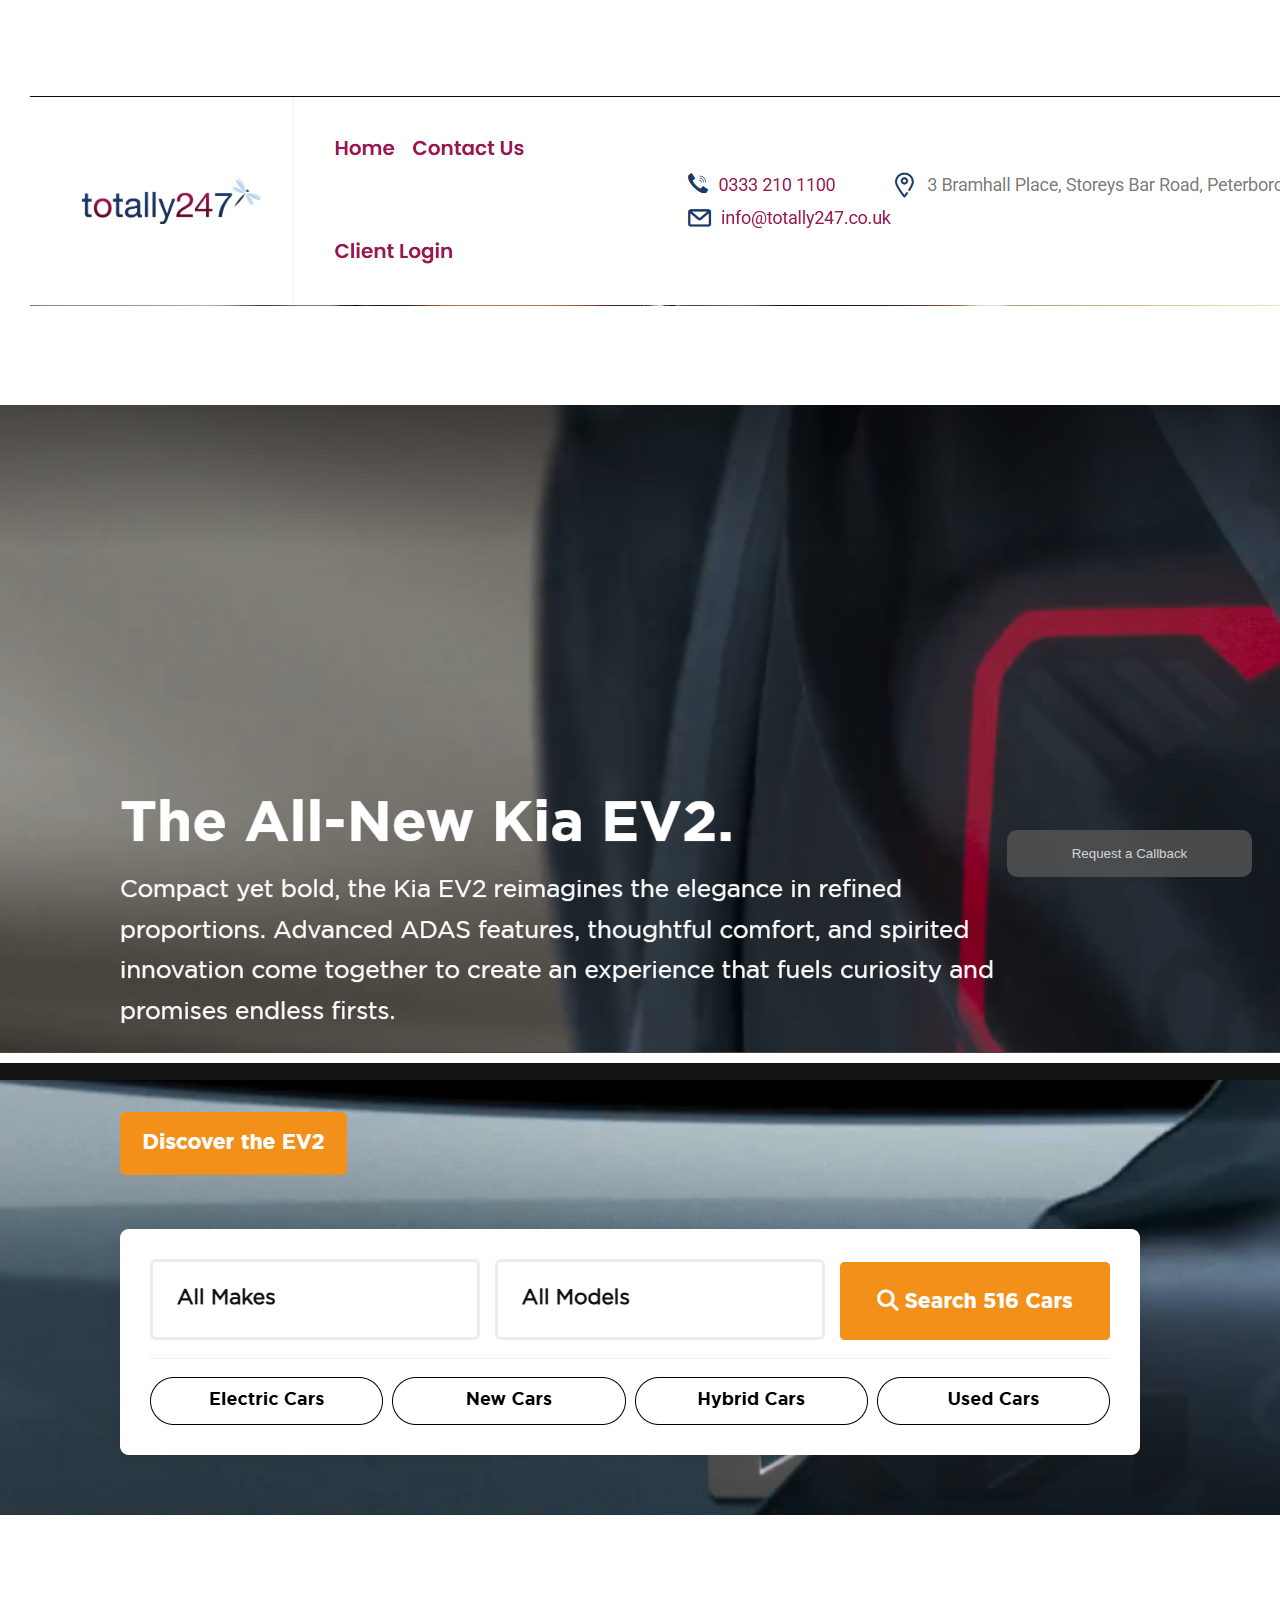
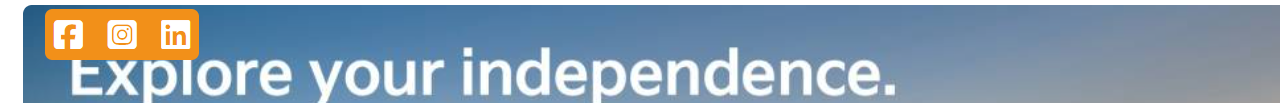
<file: index.html>
<!DOCTYPE html>
<html>
	<head>
		<title>Totally247's 8x8 Demo</title>  <!-- Web Page Tab Name. -->
	<link rel="stylesheet" type="text/css" href="css/main.css">
	<style>
        body {
            background-color: #FFFFFF;
            color: white; /* Ensures text is readable */
        }
    	</style>
	</head>


    <nav>
      <ul id="navbar" style="list-style: none; text-align: right;">
        <li><div id="__8x8-chat-button-container-script_400379141681b2ac61e3958.80686093"></div></li> <!-- chat button id. -->
	<li style="float:left"><a href="https://zestsupport.github.io/8x8chatdesign/co-browse/"><img src="toplhlogo.PNG"></a></li> <!-- the top left hand logo and makes the logo a button to go to the cobrowse page. -->
			
      </ul>
    </nav>
  

<body>

      <!-- This script will not interfere with the button layout, you just need to include it in the same page. It must also be within the <body> section of the page, preferably just before the ending tag. -->
    <script type="text/javascript">
    (function(c, f, ef){
        var typeofC = Object.prototype.toString.call(c);
        var props = (typeofC === '[object Object]' && c) || {};
        var cb = f || (typeofC === '[object Function]' && c);
        var config = {
            scriptUuid: "script_400379141681b2ac61e3958.80686093",
            tenant: "ZGJmYmRlbW8wMQ",
            channelName: "Totally247 Chat",
            channelUuid: "1e5ugzCAQC-NGQ3FtX2F8A",
            domain: "https://vcc-eu8.8x8.com",
            buttonContainerId: "__8x8-chat-button-container-script_400379141681b2ac61e3958.80686093",
            align: "right",
        };

        var url = new URL("https://cloud8-cc-geo.8x8.com/vcc-chat-channels/public/webchat/discovery");
        var params = { domain: config.domain, tenant: config.tenant, channelUuid: config.channelUuid };
        url.search = new URLSearchParams(params).toString();
        fetch(url)
            .then(response => response.json())
            .then(data => config.domain = !data.domain ? config.domain : data.domain)
            .catch(error => console.warn('Failed to retrieve override domain, will continue using ', config.domain, error))
            .finally(() => loadChat());

        function loadChat() {
            var se = document.createElement("script");
            se.type = "text/javascript";
            se.async = true;
            se.src = props.loaderURL || (config.domain + "/CHAT/common/js/chatv3.js");
            Object.keys(config).forEach(function (k) { se.dataset[k] = config[k] });
            Object.keys(props).forEach(function (k) { se.dataset[k] = props[k] });
            function handleInitEvent(e) {
                var initFn = e.detail.init;
                initFn(config, cb);
                se.removeEventListener('init', handleInitEvent)
            }
            function handleErrorEvent(e) {
                ef && ef(e);
                se.removeEventListener('customerror', handleErrorEvent);
            }
            se.addEventListener('init', handleInitEvent);
            se.addEventListener('customerror', handleErrorEvent);
            var os = document.getElementsByTagName("script")[0];
            os.parentNode.insertBefore(se, os);
        }
    })();
    </script>
	
<script>
window.CoBrowsingCustomStrings = {
  "popup-title": "Zest4's Co-browsing", <!-- CoBrowse name. -->
  "popup-close": "X",
  "popup-start-information": "Please Click Start to initialize the Co-browsing session and pass the session ID below to the Agent.",
  "popup-sync-information": "You may have open another page that is currently being synchronized. Click Synchronize to synchronize this page instead.",
  "popup-session-id-label": "Session ID: ",
  "popup-start-button": "Start",
  "popup-stop-button": "Stop",
  "popup-sync-button": "Synchronize",
  "popup-status-label": "Status: ",

  "status-connecting": "Connecting...",
  "status-ready": "Connected",
  "status-connected": "Connected",
  "status-replica-disconnected": "Waiting for agent to connect.",
  "status-disconnected": "Disconnected",
  "status-sync-required": "Synchronization required",
  "status-invalid-license": "Invalid license",
  "status-limited-license": "All agents are busy, please try again later",
  "status-invalid-domain-for-license": "Invalid domain for license",
  "status-disabled-license": "Disabled license"
};
</script>
<script> 
(function(e,i,g,h,t,c,o,b){o=i.createElement(g);o.async=1;o.src=t;o.setAttribute(h,c); 
b=i.getElementsByTagName(g)[0];b.parentNode.insertBefore(o,b); 
})(window,document,'script','data-8x8-co-browsing','https://cb.8x8.com/license{67d9cdab4333f7004d23c32f}/dist/primary-bundle.js','6824dbac53cdd2004d981e67','data-8x8-co-browsing-mode','full-control'); 
</script> 	

</body>
 
    
<div id="welcome-section" >
      
<img src="Pic2.PNG"> <!-- Top Picture. -->

    <h1></h1>
    <p></p>
  </div>

<div id="welcome-section2" >
      
<img src="Pic3.PNG"> <!-- Bottom Picture. -->

    <h1></h1>
    <p></p>
  </div>
	

	
<!-- for pop up button -->
<style>
body {
  font-family: Arial, Helvetica, sans-serif;
  font-size: 1.2em;
  color: #3a3a38;
}
* {
  box-sizing: border-box;
  color: #3a3a38;
}

/* Button used to open the contact form - fixed at the bottom of the page */
.open-button {
  background-color: #555;
  color: white;
  padding: 16px 20px;
  border: none;
  cursor: pointer;
  opacity: 0.8;
  position: fixed;
  bottom: 23px;
  right: 28px;
  width: 245px;
  border-radius: 10px; /* Rounded edges */
}

/* The popup form - hidden by default */
.form-popup {
  display: none;
  position: fixed;
  bottom: 0;
  right: 15px;
  border: 3px solid #f1f1f1;
  z-index: 9;
  background-color: white;
  color: #3a3a38;
  border-radius: 15px; /* Rounded edges for popup */
  padding: 15px;
  box-shadow: 0px 4px 10px rgba(0, 0, 0, 0.2); /* Subtle shadow for effect */
}

/* Add styles to the form container */
.form-container {
  max-width: 300px;
  padding: 10px;
  background-color: white;
  color: #3a3a38;
  border-radius: 10px; /* Rounded edges for form container */
}

/* Full-width input fields */
.form-container input[type=text], 
.form-container input[type=password] {
  width: 100%;
  padding: 15px;
  margin: 5px 0 22px 0;
  border: none;
  background: #f1f1f1;
  color: #3a3a38;
  border-radius: 8px; /* Rounded input fields */
}

/* When the inputs get focus, do something */
.form-container input[type=text]:focus, 
.form-container input[type=password]:focus {
  background-color: #ddd;
  outline: none;
  color: #3a3a38;
}

/* Set a style for the submit/login button */
.form-container .btn {
  background-color: #04AA6D;
  color: white;
  padding: 16px 20px;
  border: none;
  cursor: pointer;
  width: 100%;
  margin-bottom:10px;
  opacity: 0.8;
  border-radius: 8px; /* Rounded buttons */
}

/* Add a red background color to the cancel button */
.form-container .cancel {
  background-color: #90bcb4;
}

/* Add some hover effects to buttons */
.form-container .btn:hover, .open-button:hover {
  opacity: 1;
}

/* Table text color */
table, td, th {
  color: #3a3a38;
}
</style>
</head>

	
	
<body>

<button class="open-button" onclick="openForm()">Request a Callback</button>

<div class="form-popup" id="myForm">
  <form id="WebCallBack" onsubmit="submitWebCallback(event)" oninput="extTransactionData.value = '[Name|' + fname.value +' '+ lname.value + '][Location|' + location.value + '][Reason|' + reason.value +']'">

    <input type="hidden" name="extTransactionData"/>
    <input type="hidden" name="tenant" value="dbfbdemo01"/>  <!-- Tenant Name. -->
    <input type="hidden" name="token" value="28072c1255afe841a5d62d7bdd68197fb00fe73766abb16ce0205c4a430515a1"/>  <!-- Action Tokes. -->
    <input type="hidden" name="channel_number" value="442033072344"/> <!-- Channel Number. -->
    <input type="hidden" name="callback_type" value="1"/>
    <input type="hidden" name="queue_id" value="167"/> <!-- Queue ID. -->
    <input type="hidden" name="expiration" value="1200"/><br/>
    <table style="background-color:#FFFFFF;">
      <tr><td>First name:</td><td> <input type="text" name="fname"/></td></tr>
      <tr><td>Last name:</td><td><input type="text" name="lname" /></td></tr>
      <tr><td>Location:</td><td><input type="text" name="location" /></td></tr>
      <tr><td>Reason:</td><td>
        <select name="reason" style="border-radius: 8px; padding: 5px;">
          <option value="Sales Training">Sales Training</option>
          <option value="Technical Training">Technical Training</option>
          <option value="Information" selected>Information</option>
          <option value="Other">Other</option>
        </select>
      </td></tr>
      <tr><td>Phone:</td><td><input type="tel" name="phone" class="anotherClass maskContent" /></td></tr>
      <tr><td colspan="2" style="text-align:center"><input type="submit" value="Call Me" style="border-radius: 8px;"/></td></tr>
    </table>
  </form>

  <form action="/action_page.php" class="form-container">
    <button type="button" class="btn cancel" onclick="closeForm()">Close</button>
  </form>
</div>

<script>
function submitWebCallback(event) {
  event.preventDefault();

  const form = document.getElementById("WebCallBack");
  const formData = new FormData(form);
  const params = new URLSearchParams(formData).toString();

  fetch("https://vcc-eu8.8x8.com/SC/webcallback.php?" + params)
    .then(response => {
      if (response.ok) {
        console.log("Callback request submitted successfully.");
        closeForm(); // or show a hidden success message instead
      } else {
        console.warn("8x8 callback request failed with status:", response.status);
        // optionally show a message on the page
      }
    })
    .catch(error => {
      console.error("Request failed:", error);
    });
}
</script>


<script>
function openForm() {
  document.getElementById("myForm").style.display = "block";
}

function closeForm() {
  document.getElementById("myForm").style.display = "none";
}
</script>

	
</html>
</file>
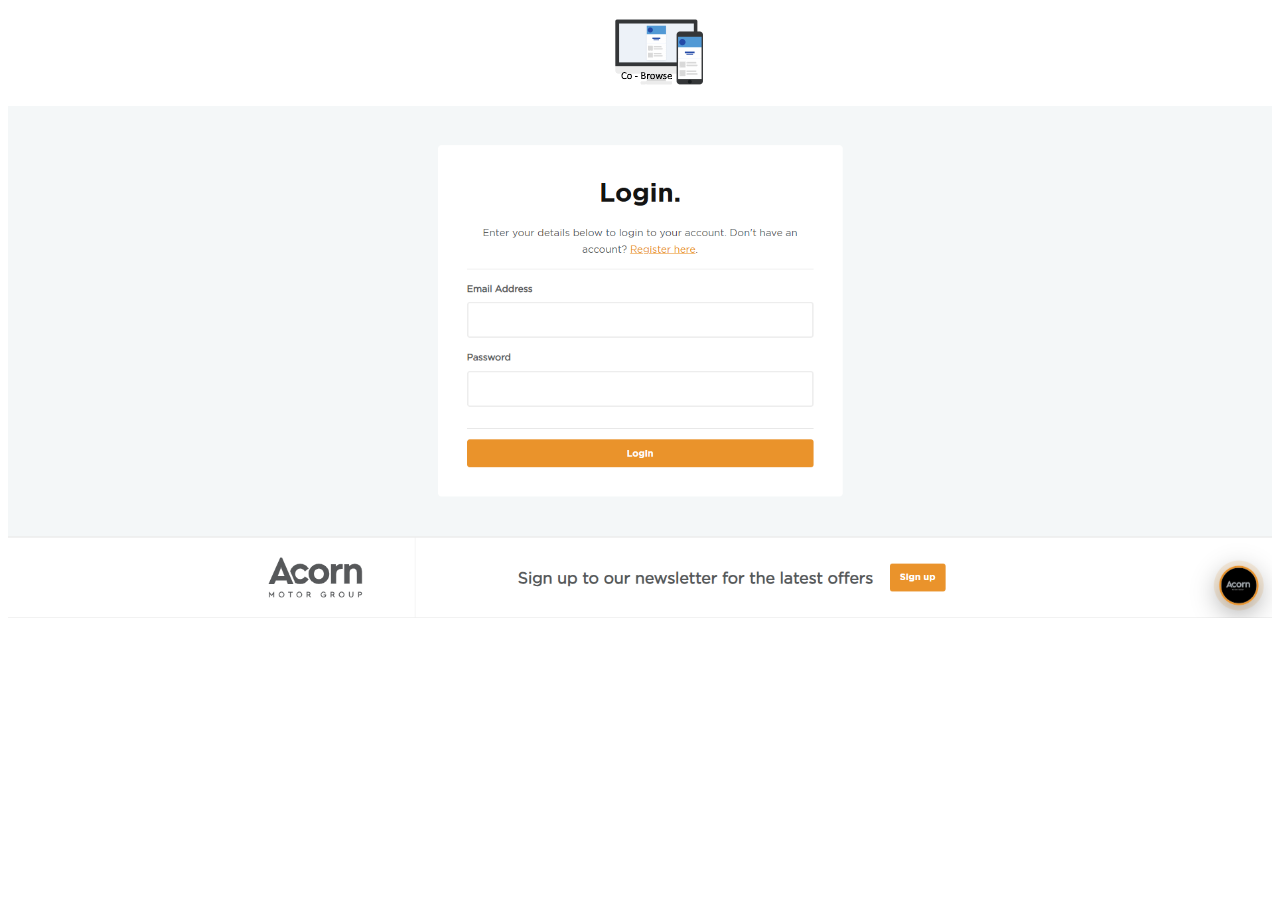
<file: co-browse/index.html>
<!DOCTYPE html>
<html>
<head>
    <title>Totally247 Co Browse</title>
    <style>
        body {
            background-color: #FFFFFF;
            text-align: center;
            color: white;
        }
        img {
            margin-top: 0;
            max-width: 100%;
             height: auto;
        }
    </style>
</head>
<nav>
      <ul id="navbar" style="list-style: none; text-align: center;">
        <li style="display: inline-block; margin: 0 10px;"><a href="#" onclick="window.coBrowsingInstance && coBrowsingInstance.showPopup();return false;"><img src="co-browse - transparent.gif"> </a></li>
      </ul>
    </nav>

<body>
    <img src="pic4.PNG" alt="Displayed Image">

<script>
window.CoBrowsingCustomStrings = {
  "popup-title": "Totally247 Co Browse",
  "popup-close": "X",
  "popup-start-information": "Please Click Start to initialize the Co-browsing session and pass the session ID below to the Agent.",
  "popup-sync-information": "You may have open another page that is currently being synchronized. Click Synchronize to synchronize this page instead.",
  "popup-session-id-label": "Session ID: ",
  "popup-start-button": "Start",
  "popup-stop-button": "Stop",
  "popup-sync-button": "Synchronize",
  "popup-status-label": "Status: ",

  "status-connecting": "Connecting...",
  "status-ready": "Connected",
  "status-connected": "Connected",
  "status-replica-disconnected": "Waiting for agent to connect.",
  "status-disconnected": "Disconnected",
  "status-sync-required": "Synchronization required",
  "status-invalid-license": "Invalid license",
  "status-limited-license": "All agents are busy, please try again later",
  "status-invalid-domain-for-license": "Invalid domain for license",
  "status-disabled-license": "Disabled license"
};
</script>
	
<script>

(function(e,i,g,h,t,c,o,b,r,w){r=i.createElement(g);r.setAttribute(h,c);

o&&Object.keys(o).map(function(k){r.setAttribute(k,o[k])});

r.async=1;r.src='https://'+t+'/license'+c+'/dist/primary-bundle.js';

w=i.getElementsByTagName(g)[0];w.parentNode.insertBefore(r,w);

})(window,document,'script','data-8x8-co-browsing','cb.8x8.com','6824dbac53cdd2004d981e67',{

'data-8x8-co-browsing-multi-domain': true,

'data-8x8-co-browsing-mode':'<Co-browse-mode>'

});
	
</script>

    
</body>
</html>
</file>
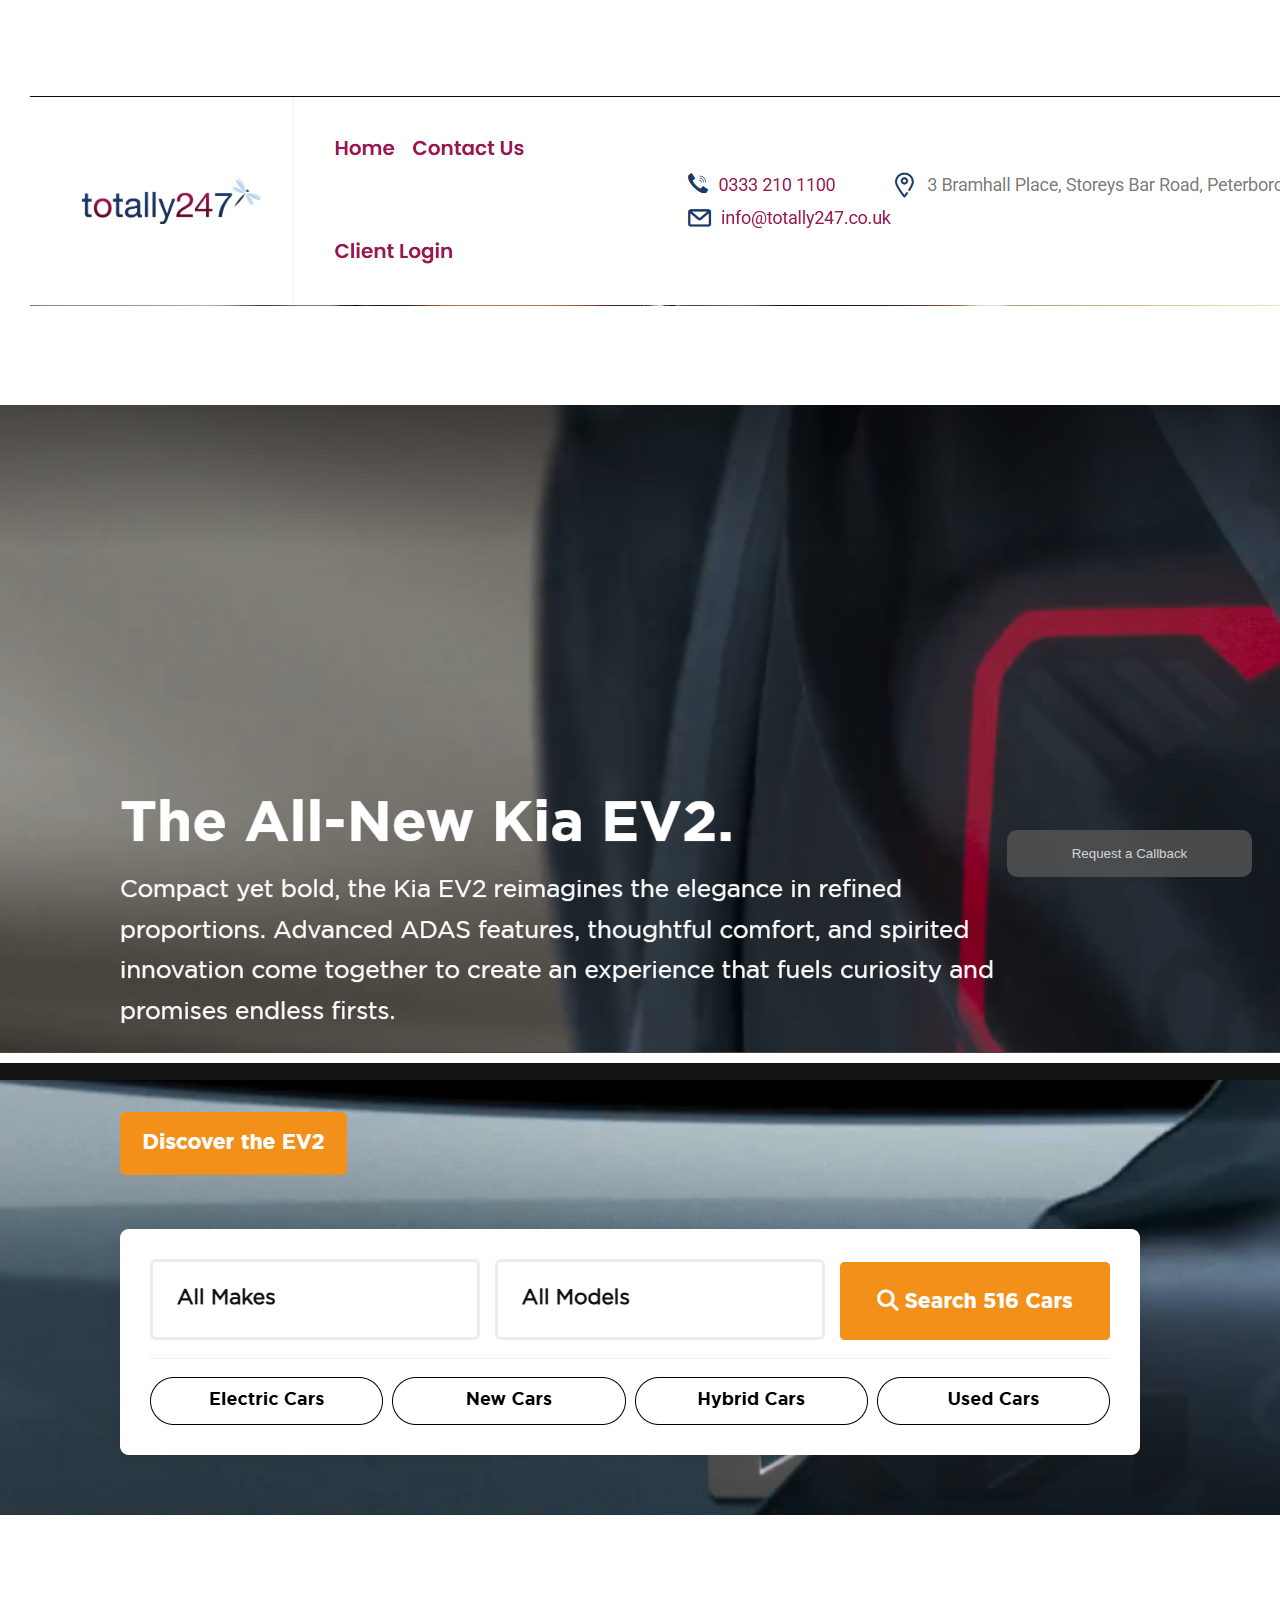
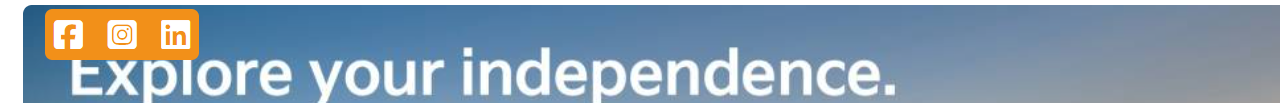
<file: index - Copy.html>
<!DOCTYPE html>
<html>
	<head>
		<title>Totally247's 8x8 Demo</title>  <!-- Web Page Tab Name. -->
	<link rel="stylesheet" type="text/css" href="css/main.css">
	<style>
        body {
            background-color: #FFFFFF;
            color: white; /* Ensures text is readable */
        }
    	</style>
	</head>


    <nav>
      <ul id="navbar" style="list-style: none; text-align: right;">
        <li><div id="__8x8-chat-button-container-script_3253393646628f7ebcb9cc8.09307088"></div></li> <!-- chat button id. -->
	<li style="float:left"><a href="https://zestsupport.github.io/8x8chatdesign/co-browse/"><img src="toplhlogo.PNG"></a></li> <!-- the top left hand logo and makes the logo a button to go to the cobrowse page. -->
			
      </ul>
    </nav>
  

<body>

      <!-- This script will not interfere with the button layout, you just need to include it in the same page. It must also be within the <body> section of the page, preferably just before the ending tag. -->
        <script type="text/javascript">
          (function(c, f, ef){
              var typeofC = Object.prototype.toString.call(c);
              var props = (typeofC === '[object Object]' && c) || {};
              var cb = f || (typeofC === '[object Function]' && c);
              var config = {
                  scriptUuid: "script_3253393646628f7ebcb9cc8.09307088",
                  tenant: "emVzdDR4MDE",
                  channelName: "Chat",
                  channelUuid: "KaH4RUi3RQCEABsoMEj2Ag",
                  domain: "https://vcc-eu10.8x8.com",
                  buttonContainerId: "__8x8-chat-button-container-script_3253393646628f7ebcb9cc8.09307088",
                  align: "right",
              };
      
              var url = new URL("https://cloud8-cc-geo.8x8.com/vcc-chat-channels/public/webchat/discovery");
              var params = { domain: config.domain, tenant: config.tenant, channelUuid: config.channelUuid };
              url.search = new URLSearchParams(params).toString();
              fetch(url)
                  .then(response => response.json())
                  .then(data => config.domain = !data.domain ? config.domain : data.domain)
                  .catch(error => console.warn('Failed to retrieve override domain, will continue using ', config.domain, error))
                  .finally(() => loadChat());
      
              function loadChat() {
                  var se = document.createElement("script");
                  se.type = "text/javascript";
                  se.async = true;
                  se.src = props.loaderURL || (config.domain + "/CHAT/common/js/chatv3.js");
                  Object.keys(config).forEach(function (k) { se.dataset[k] = config[k] });
                  Object.keys(props).forEach(function (k) { se.dataset[k] = props[k] });
                  function handleInitEvent(e) {
                      var initFn = e.detail.init;
                      initFn(config, cb);
                      se.removeEventListener('init', handleInitEvent)
                  }
                  function handleErrorEvent(e) {
                      ef && ef(e);
                      se.removeEventListener('customerror', handleErrorEvent);
                  }
                  se.addEventListener('init', handleInitEvent);
                  se.addEventListener('customerror', handleErrorEvent);
                  var os = document.getElementsByTagName("script")[0];
                  os.parentNode.insertBefore(se, os);
              }
          })();
          </script>
	
<script>
window.CoBrowsingCustomStrings = {
  "popup-title": "Zest4's Co-browsing", <!-- CoBrowse name. -->
  "popup-close": "X",
  "popup-start-information": "Please Click Start to initialize the Co-browsing session and pass the session ID below to the Agent.",
  "popup-sync-information": "You may have open another page that is currently being synchronized. Click Synchronize to synchronize this page instead.",
  "popup-session-id-label": "Session ID: ",
  "popup-start-button": "Start",
  "popup-stop-button": "Stop",
  "popup-sync-button": "Synchronize",
  "popup-status-label": "Status: ",

  "status-connecting": "Connecting...",
  "status-ready": "Connected",
  "status-connected": "Connected",
  "status-replica-disconnected": "Waiting for agent to connect.",
  "status-disconnected": "Disconnected",
  "status-sync-required": "Synchronization required",
  "status-invalid-license": "Invalid license",
  "status-limited-license": "All agents are busy, please try again later",
  "status-invalid-domain-for-license": "Invalid domain for license",
  "status-disabled-license": "Disabled license"
};
</script>
<script> 
(function(e,i,g,h,t,c,o,b){o=i.createElement(g);o.async=1;o.src=t;o.setAttribute(h,c); 
b=i.getElementsByTagName(g)[0];b.parentNode.insertBefore(o,b); 
})(window,document,'script','data-8x8-co-browsing','https://cb.8x8.com/license{67d9cdab4333f7004d23c32f}/dist/primary-bundle.js','67ec4a6512eb3d004d7ac8fd','data-8x8-co-browsing-mode','full-control'); 
</script> 	

</body>
 
    
<div id="welcome-section" >
      
<img src="Pic2.PNG"> <!-- Top Picture. -->

    <h1></h1>
    <p></p>
  </div>

<div id="welcome-section2" >
      
<img src="Pic3.PNG"> <!-- Bottom Picture. -->

    <h1></h1>
    <p></p>
  </div>
	

	
<!-- for pop up button -->
<style>
body {
  font-family: Arial, Helvetica, sans-serif;
  font-size: 1.2em;
  color: #3a3a38;
}
* {
  box-sizing: border-box;
  color: #3a3a38;
}

/* Button used to open the contact form - fixed at the bottom of the page */
.open-button {
  background-color: #555;
  color: white;
  padding: 16px 20px;
  border: none;
  cursor: pointer;
  opacity: 0.8;
  position: fixed;
  bottom: 23px;
  right: 28px;
  width: 245px;
  border-radius: 10px; /* Rounded edges */
}

/* The popup form - hidden by default */
.form-popup {
  display: none;
  position: fixed;
  bottom: 0;
  right: 15px;
  border: 3px solid #f1f1f1;
  z-index: 9;
  background-color: white;
  color: #3a3a38;
  border-radius: 15px; /* Rounded edges for popup */
  padding: 15px;
  box-shadow: 0px 4px 10px rgba(0, 0, 0, 0.2); /* Subtle shadow for effect */
}

/* Add styles to the form container */
.form-container {
  max-width: 300px;
  padding: 10px;
  background-color: white;
  color: #3a3a38;
  border-radius: 10px; /* Rounded edges for form container */
}

/* Full-width input fields */
.form-container input[type=text], 
.form-container input[type=password] {
  width: 100%;
  padding: 15px;
  margin: 5px 0 22px 0;
  border: none;
  background: #f1f1f1;
  color: #3a3a38;
  border-radius: 8px; /* Rounded input fields */
}

/* When the inputs get focus, do something */
.form-container input[type=text]:focus, 
.form-container input[type=password]:focus {
  background-color: #ddd;
  outline: none;
  color: #3a3a38;
}

/* Set a style for the submit/login button */
.form-container .btn {
  background-color: #04AA6D;
  color: white;
  padding: 16px 20px;
  border: none;
  cursor: pointer;
  width: 100%;
  margin-bottom:10px;
  opacity: 0.8;
  border-radius: 8px; /* Rounded buttons */
}

/* Add a red background color to the cancel button */
.form-container .cancel {
  background-color: #90bcb4;
}

/* Add some hover effects to buttons */
.form-container .btn:hover, .open-button:hover {
  opacity: 1;
}

/* Table text color */
table, td, th {
  color: #3a3a38;
}
</style>
</head>

	
	
<body>

<button class="open-button" onclick="openForm()">Request a Callback</button>

<div class="form-popup" id="myForm">
  <form name="WebCallBack" action="https://vcc-eu8.8x8.com/SC/webcallback.php" method="get"  
        oninput="extTransactionData.value = '[Name|' + fname.value +' '+ lname.value + '][Location|' + location.value + '][Reason|' + reason.value +']'">
    <input type="hidden" name="extTransactionData"/>
    <input type="hidden" name="tenant" value="dbfbdemo01"/>  <!-- Tenant Name. -->
    <input type="hidden" name="token" value="28072c1255afe841a5d62d7bdd68197fb00fe73766abb16ce0205c4a430515a1"/>  <!-- Action Tokes. -->
    <input type="hidden" name="channel_number" value="442033072344"/> <!-- Channel Number. -->
    <input type="hidden" name="callback_type" value="1"/>
    <input type="hidden" name="queue_id" value="167"/> <!-- Queue ID. -->
    <input type="hidden" name="expiration" value="1200"/><br/>
    <table style="background-color:#FFFFFF;">
      <tr><td>First name:</td><td> <input type="text" name="fname"/></td></tr>
      <tr><td>Last name:</td><td><input type="text" name="lname" /></td></tr>
      <tr><td>Location:</td><td><input type="text" name="location" /></td></tr>
      <tr><td>Reason:</td><td>
        <select name="reason" style="border-radius: 8px; padding: 5px;">
          <option value="Sales Training">Sales Training</option>
          <option value="Technical Training">Technical Training</option>
          <option value="Information" selected>Information</option>
          <option value="Other">Other</option>
        </select>
      </td></tr>
      <tr><td>Phone:</td><td><input type="tel" name="phone" class="anotherClass maskContent" /></td></tr>
      <tr><td colspan="2" style="text-align:center"><input type="submit" value="Call Me" style="border-radius: 8px;"/></td></tr>
    </table>
  </form>

  <form action="/action_page.php" class="form-container">
    <button type="button" class="btn cancel" onclick="closeForm()">Close</button>
  </form>
</div>

<script>
function openForm() {
  document.getElementById("myForm").style.display = "block";
}

function closeForm() {
  document.getElementById("myForm").style.display = "none";
}
</script>

	
</html>
</file>
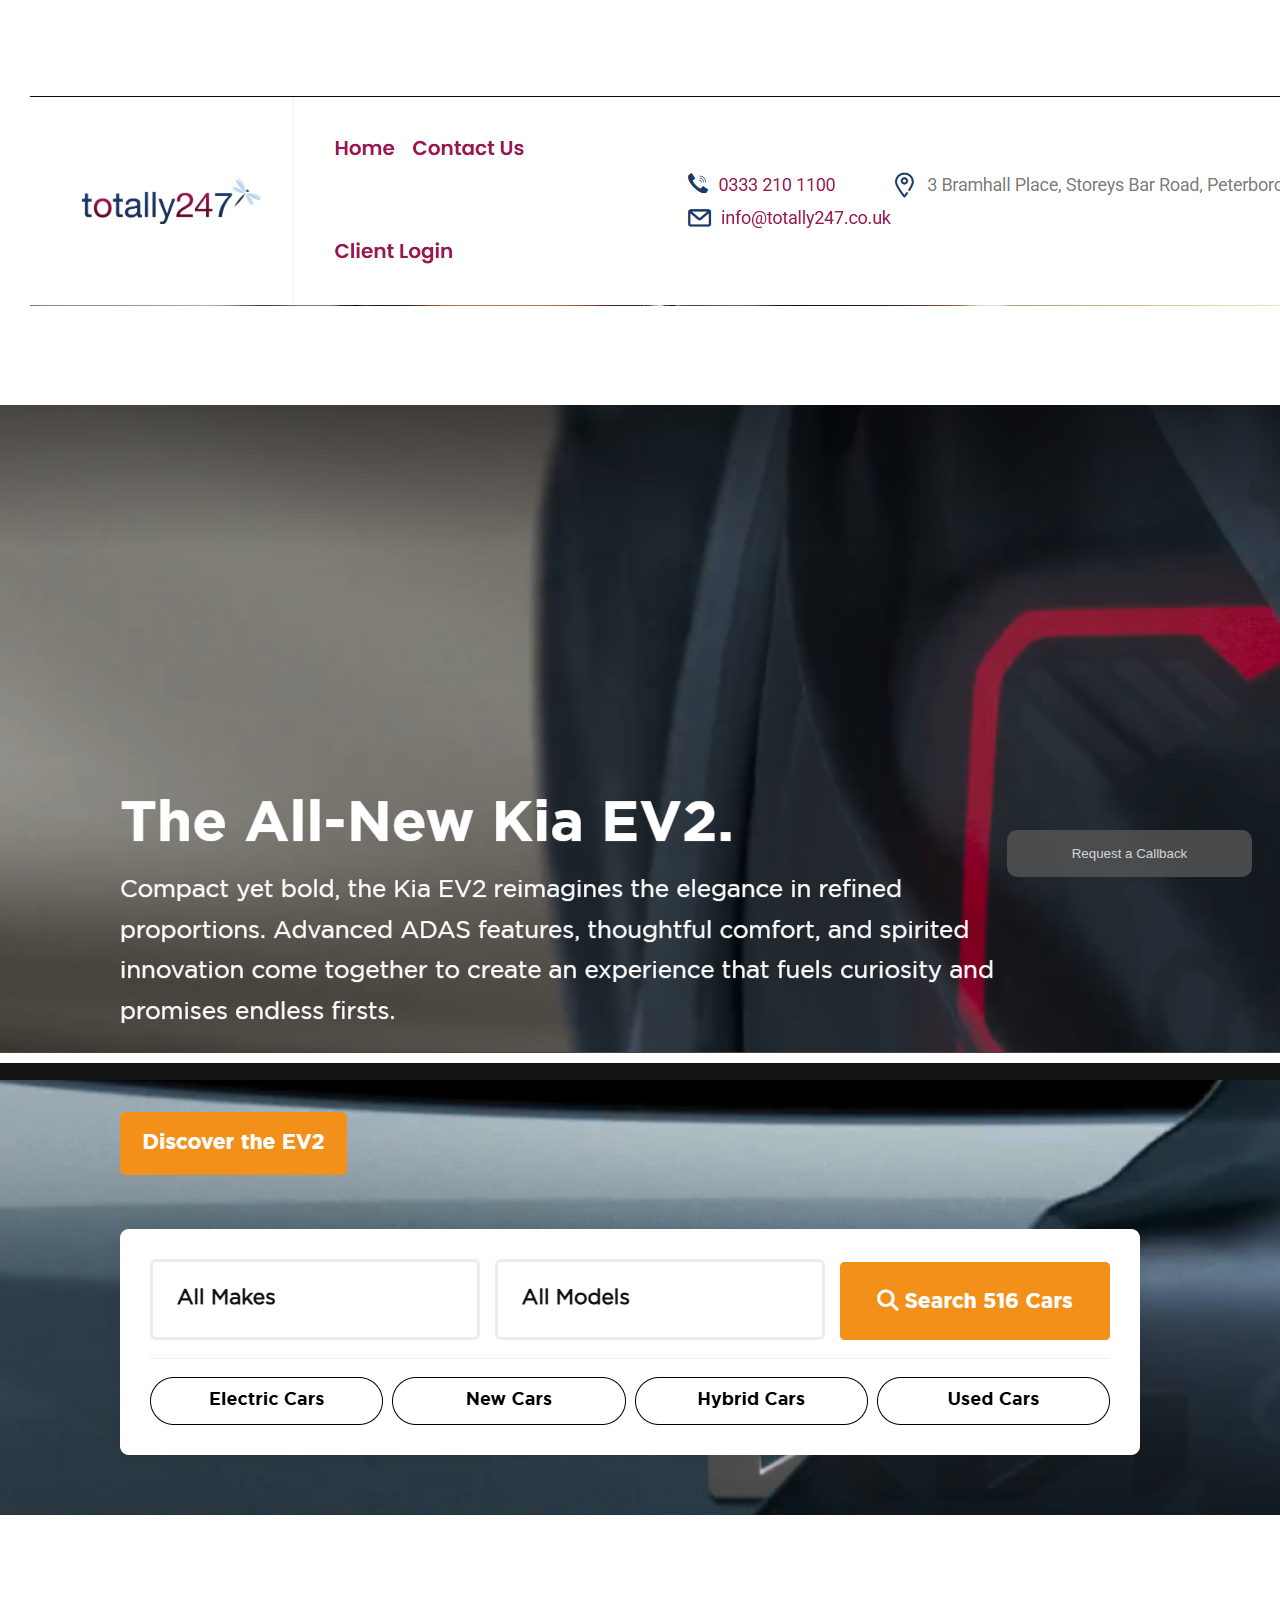
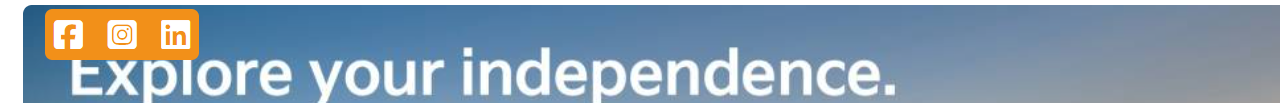
<file: index - copy1.html>
<!DOCTYPE html>
<html>
	<head>
		<title>Totally247's 8x8 Demo</title>  <!-- Web Page Tab Name. -->
	<link rel="stylesheet" type="text/css" href="css/main.css">
	<style>
        body {
            background-color: #FFFFFF;
            color: white; /* Ensures text is readable */
        }
    	</style>
	</head>


    <nav>
      <ul id="navbar" style="list-style: none; text-align: right;">
        <li><div id="__8x8-chat-button-container-script_3253393646628f7ebcb9cc8.09307088"></div></li> <!-- chat button id. -->
	<li style="float:left"><a href="https://zestsupport.github.io/8x8chatdesign/co-browse/"><img src="toplhlogo.PNG"></a></li> <!-- the top left hand logo and makes the logo a button to go to the cobrowse page. -->
			
      </ul>
    </nav>
  

<body>

      <!-- This script will not interfere with the button layout, you just need to include it in the same page. It must also be within the <body> section of the page, preferably just before the ending tag. -->
        <script type="text/javascript">
          (function(c, f, ef){
              var typeofC = Object.prototype.toString.call(c);
              var props = (typeofC === '[object Object]' && c) || {};
              var cb = f || (typeofC === '[object Function]' && c);
              var config = {
                  scriptUuid: "script_3253393646628f7ebcb9cc8.09307088",
                  tenant: "emVzdDR4MDE",
                  channelName: "Chat",
                  channelUuid: "KaH4RUi3RQCEABsoMEj2Ag",
                  domain: "https://vcc-eu10.8x8.com",
                  buttonContainerId: "__8x8-chat-button-container-script_3253393646628f7ebcb9cc8.09307088",
                  align: "right",
              };
      
              var url = new URL("https://cloud8-cc-geo.8x8.com/vcc-chat-channels/public/webchat/discovery");
              var params = { domain: config.domain, tenant: config.tenant, channelUuid: config.channelUuid };
              url.search = new URLSearchParams(params).toString();
              fetch(url)
                  .then(response => response.json())
                  .then(data => config.domain = !data.domain ? config.domain : data.domain)
                  .catch(error => console.warn('Failed to retrieve override domain, will continue using ', config.domain, error))
                  .finally(() => loadChat());
      
              function loadChat() {
                  var se = document.createElement("script");
                  se.type = "text/javascript";
                  se.async = true;
                  se.src = props.loaderURL || (config.domain + "/CHAT/common/js/chatv3.js");
                  Object.keys(config).forEach(function (k) { se.dataset[k] = config[k] });
                  Object.keys(props).forEach(function (k) { se.dataset[k] = props[k] });
                  function handleInitEvent(e) {
                      var initFn = e.detail.init;
                      initFn(config, cb);
                      se.removeEventListener('init', handleInitEvent)
                  }
                  function handleErrorEvent(e) {
                      ef && ef(e);
                      se.removeEventListener('customerror', handleErrorEvent);
                  }
                  se.addEventListener('init', handleInitEvent);
                  se.addEventListener('customerror', handleErrorEvent);
                  var os = document.getElementsByTagName("script")[0];
                  os.parentNode.insertBefore(se, os);
              }
          })();
          </script>
	
<script>
window.CoBrowsingCustomStrings = {
  "popup-title": "Zest4's Co-browsing", <!-- CoBrowse name. -->
  "popup-close": "X",
  "popup-start-information": "Please Click Start to initialize the Co-browsing session and pass the session ID below to the Agent.",
  "popup-sync-information": "You may have open another page that is currently being synchronized. Click Synchronize to synchronize this page instead.",
  "popup-session-id-label": "Session ID: ",
  "popup-start-button": "Start",
  "popup-stop-button": "Stop",
  "popup-sync-button": "Synchronize",
  "popup-status-label": "Status: ",

  "status-connecting": "Connecting...",
  "status-ready": "Connected",
  "status-connected": "Connected",
  "status-replica-disconnected": "Waiting for agent to connect.",
  "status-disconnected": "Disconnected",
  "status-sync-required": "Synchronization required",
  "status-invalid-license": "Invalid license",
  "status-limited-license": "All agents are busy, please try again later",
  "status-invalid-domain-for-license": "Invalid domain for license",
  "status-disabled-license": "Disabled license"
};
</script>
<script> 
(function(e,i,g,h,t,c,o,b){o=i.createElement(g);o.async=1;o.src=t;o.setAttribute(h,c); 
b=i.getElementsByTagName(g)[0];b.parentNode.insertBefore(o,b); 
})(window,document,'script','data-8x8-co-browsing','https://cb.8x8.com/license{67d9cdab4333f7004d23c32f}/dist/primary-bundle.js','67ec4a6512eb3d004d7ac8fd','data-8x8-co-browsing-mode','full-control'); 
</script> 	

</body>
 
    
<div id="welcome-section" >
      
<img src="Pic2.PNG"> <!-- Top Picture. -->

    <h1></h1>
    <p></p>
  </div>

<div id="welcome-section2" >
      
<img src="Pic3.PNG"> <!-- Bottom Picture. -->

    <h1></h1>
    <p></p>
  </div>
	

	
<!-- for pop up button -->
<style>
body {
  font-family: Arial, Helvetica, sans-serif;
  font-size: 1.2em;
  color: #3a3a38;
}
* {
  box-sizing: border-box;
  color: #3a3a38;
}

/* Button used to open the contact form - fixed at the bottom of the page */
.open-button {
  background-color: #555;
  color: white;
  padding: 16px 20px;
  border: none;
  cursor: pointer;
  opacity: 0.8;
  position: fixed;
  bottom: 23px;
  right: 28px;
  width: 245px;
  border-radius: 10px; /* Rounded edges */
}

/* The popup form - hidden by default */
.form-popup {
  display: none;
  position: fixed;
  bottom: 0;
  right: 15px;
  border: 3px solid #f1f1f1;
  z-index: 9;
  background-color: white;
  color: #3a3a38;
  border-radius: 15px; /* Rounded edges for popup */
  padding: 15px;
  box-shadow: 0px 4px 10px rgba(0, 0, 0, 0.2); /* Subtle shadow for effect */
}

/* Add styles to the form container */
.form-container {
  max-width: 300px;
  padding: 10px;
  background-color: white;
  color: #3a3a38;
  border-radius: 10px; /* Rounded edges for form container */
}

/* Full-width input fields */
.form-container input[type=text], 
.form-container input[type=password] {
  width: 100%;
  padding: 15px;
  margin: 5px 0 22px 0;
  border: none;
  background: #f1f1f1;
  color: #3a3a38;
  border-radius: 8px; /* Rounded input fields */
}

/* When the inputs get focus, do something */
.form-container input[type=text]:focus, 
.form-container input[type=password]:focus {
  background-color: #ddd;
  outline: none;
  color: #3a3a38;
}

/* Set a style for the submit/login button */
.form-container .btn {
  background-color: #04AA6D;
  color: white;
  padding: 16px 20px;
  border: none;
  cursor: pointer;
  width: 100%;
  margin-bottom:10px;
  opacity: 0.8;
  border-radius: 8px; /* Rounded buttons */
}

/* Add a red background color to the cancel button */
.form-container .cancel {
  background-color: #90bcb4;
}

/* Add some hover effects to buttons */
.form-container .btn:hover, .open-button:hover {
  opacity: 1;
}

/* Table text color */
table, td, th {
  color: #3a3a38;
}
</style>
</head>

	
	
<body>

<button class="open-button" onclick="openForm()">Request a Callback</button>

<div class="form-popup" id="myForm">
  <form id="WebCallBack" onsubmit="submitWebCallback(event)" oninput="extTransactionData.value = '[Name|' + fname.value +' '+ lname.value + '][Location|' + location.value + '][Reason|' + reason.value +']'">

    <input type="hidden" name="extTransactionData"/>
    <input type="hidden" name="tenant" value="dbfbdemo01"/>  <!-- Tenant Name. -->
    <input type="hidden" name="token" value="28072c1255afe841a5d62d7bdd68197fb00fe73766abb16ce0205c4a430515a1"/>  <!-- Action Tokes. -->
    <input type="hidden" name="channel_number" value="442033072344"/> <!-- Channel Number. -->
    <input type="hidden" name="callback_type" value="1"/>
    <input type="hidden" name="queue_id" value="167"/> <!-- Queue ID. -->
    <input type="hidden" name="expiration" value="1200"/><br/>
    <table style="background-color:#FFFFFF;">
      <tr><td>First name:</td><td> <input type="text" name="fname"/></td></tr>
      <tr><td>Last name:</td><td><input type="text" name="lname" /></td></tr>
      <tr><td>Location:</td><td><input type="text" name="location" /></td></tr>
      <tr><td>Reason:</td><td>
        <select name="reason" style="border-radius: 8px; padding: 5px;">
          <option value="Sales Training">Sales Training</option>
          <option value="Technical Training">Technical Training</option>
          <option value="Information" selected>Information</option>
          <option value="Other">Other</option>
        </select>
      </td></tr>
      <tr><td>Phone:</td><td><input type="tel" name="phone" class="anotherClass maskContent" /></td></tr>
      <tr><td colspan="2" style="text-align:center"><input type="submit" value="Call Me" style="border-radius: 8px;"/></td></tr>
    </table>
  </form>

  <form action="/action_page.php" class="form-container">
    <button type="button" class="btn cancel" onclick="closeForm()">Close</button>
  </form>
</div>

<script>
function submitWebCallback(event) {
  event.preventDefault();

  const form = document.getElementById("WebCallBack");
  const formData = new FormData(form);
  const params = new URLSearchParams(formData).toString();

  fetch("https://vcc-eu8.8x8.com/SC/webcallback.php?" + params)
    .then(response => {
      if (response.ok) {
        console.log("Callback request submitted successfully.");
        closeForm(); // or show a hidden success message instead
      } else {
        console.warn("8x8 callback request failed with status:", response.status);
        // optionally show a message on the page
      }
    })
    .catch(error => {
      console.error("Request failed:", error);
    });
}
</script>


<script>
function openForm() {
  document.getElementById("myForm").style.display = "block";
}

function closeForm() {
  document.getElementById("myForm").style.display = "none";
}
</script>

	
</html>
</file>
<file: css/main.css>
html,
nav {
  background-color: #FFFFFF;
}
body {
  font-family: 'comfortaa', sans-serif;
  background-color: #FFFFFF;
  text-align: right;
}

* {
  margin: 0;
  padding: 0;
}

/* Nav bar */

 nav ul {
  position: fixed;
  text-align: right;
  width: 100%;
  background-color: #FFFFFF;
  background: rgba(255,255,255,1);
  font-family: "comfortaa",sans-serif; 
  font-size: 1.2em;
}

nav ul li {
  display: inline-block;
  margin: 30px; 
}

nav ul li a {
  color: #FFFFFF;
  text-decoration: none;
}
nav ul li a:hover {
  color: #FFFFFF;
}

/* about me */

#welcome-section {
  top: 20;
  line-height: 1.6;
  background: #FFFFFF;
  min-height: 55vh;
  padding-top: 45vh;
  text-align:
}
  

/* Callback */

#Callback {
  top: 5;
  width: 50%;
  line-height: 1.6;
  background: #F5F5F5;
  min-height: 55vh;
  padding-top: 10vh;
  text-align: 
}

#VideoConf {
  top: 5;
  width: 50%;
  line-height: 1.6;
  background: #F5F5F5;
  min-height: 100vh;
  padding-top: 10vh;
  text-align: 
}

/* Co Browse */

body.replica,
body.replica.status-ready {
    background-color: #EAEAEA;
}

body.replica.status-primary-disconnected {
    background-color: #f0ad4e;
}

body.replica.status-disconnected {
    background-color: #d9534f;
}

body.replica .close {
    border: 1px solid black;
    color: black;
}

body.replica .replica-title {
    color: black;
}

body.popup .window {
    border: solid 3px #134C75;
}

body.popup .window-header {
    background-color: #e87415;
}
</file>
